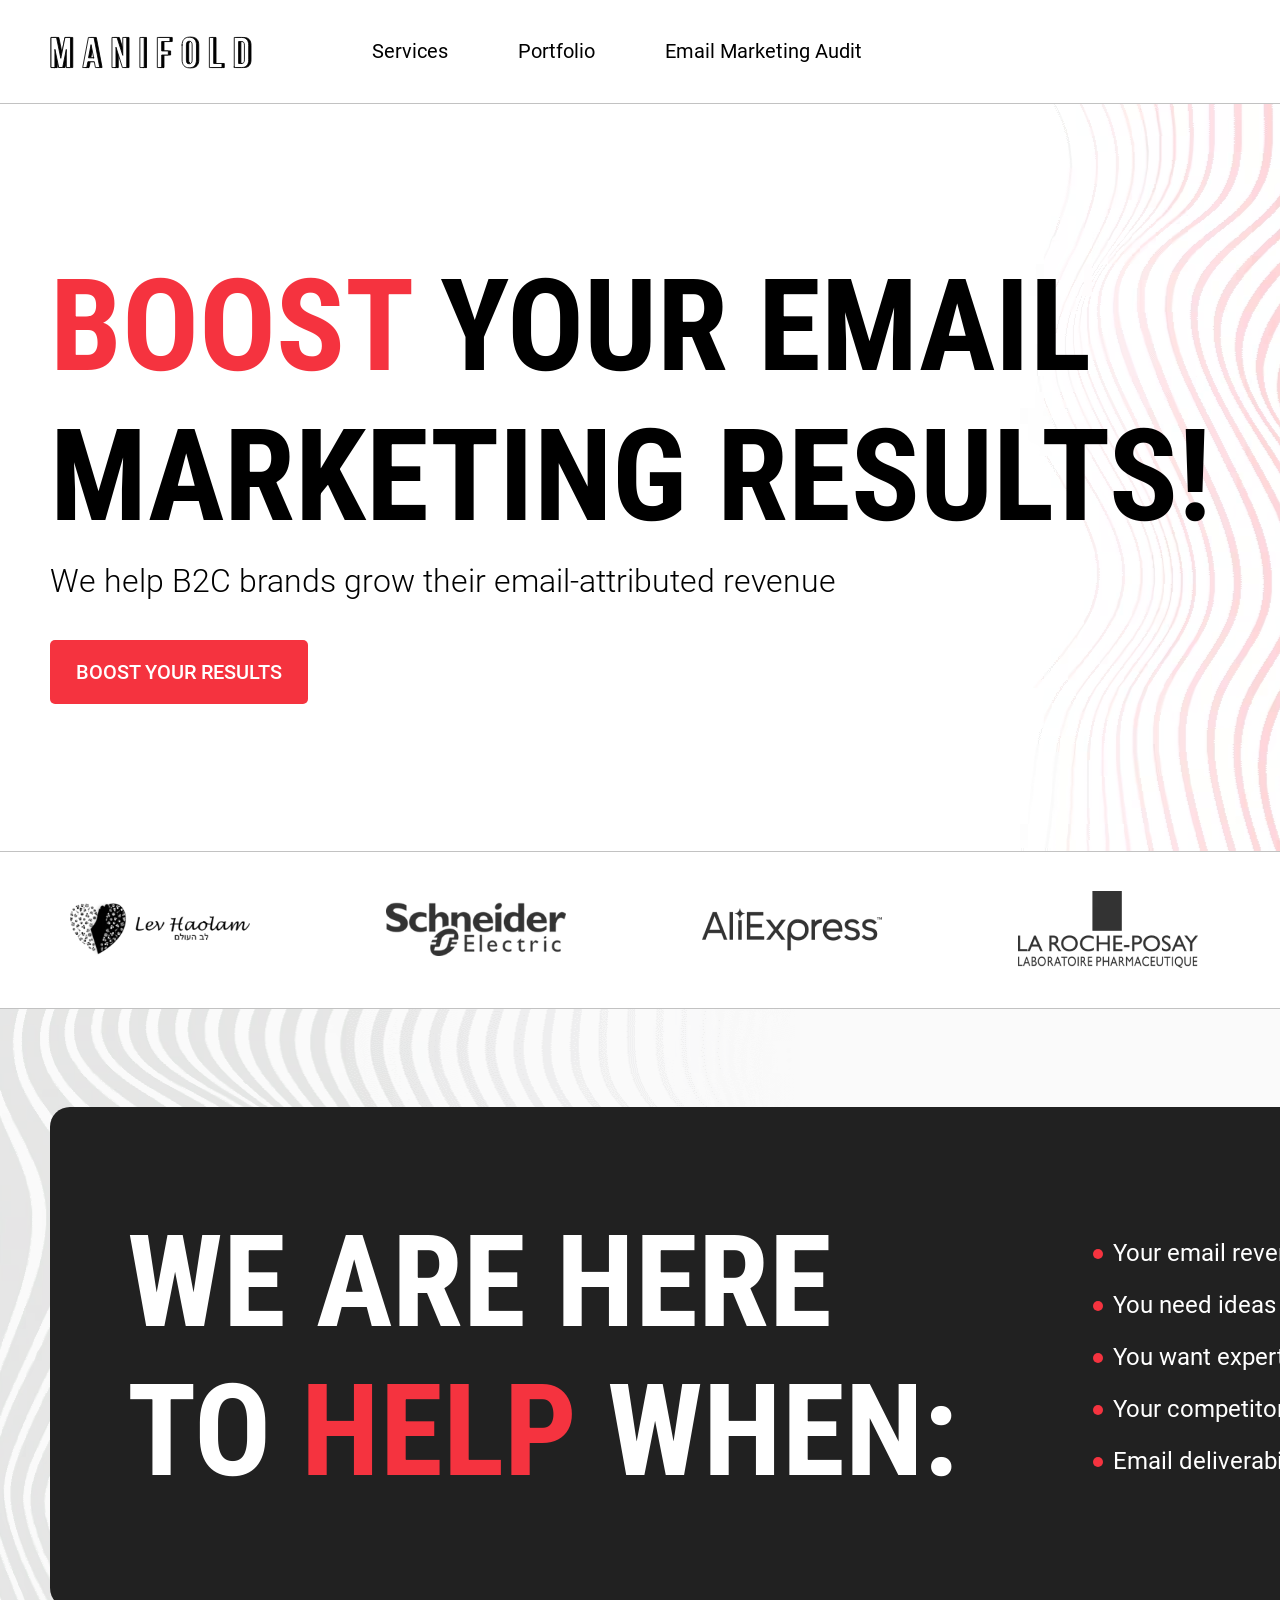
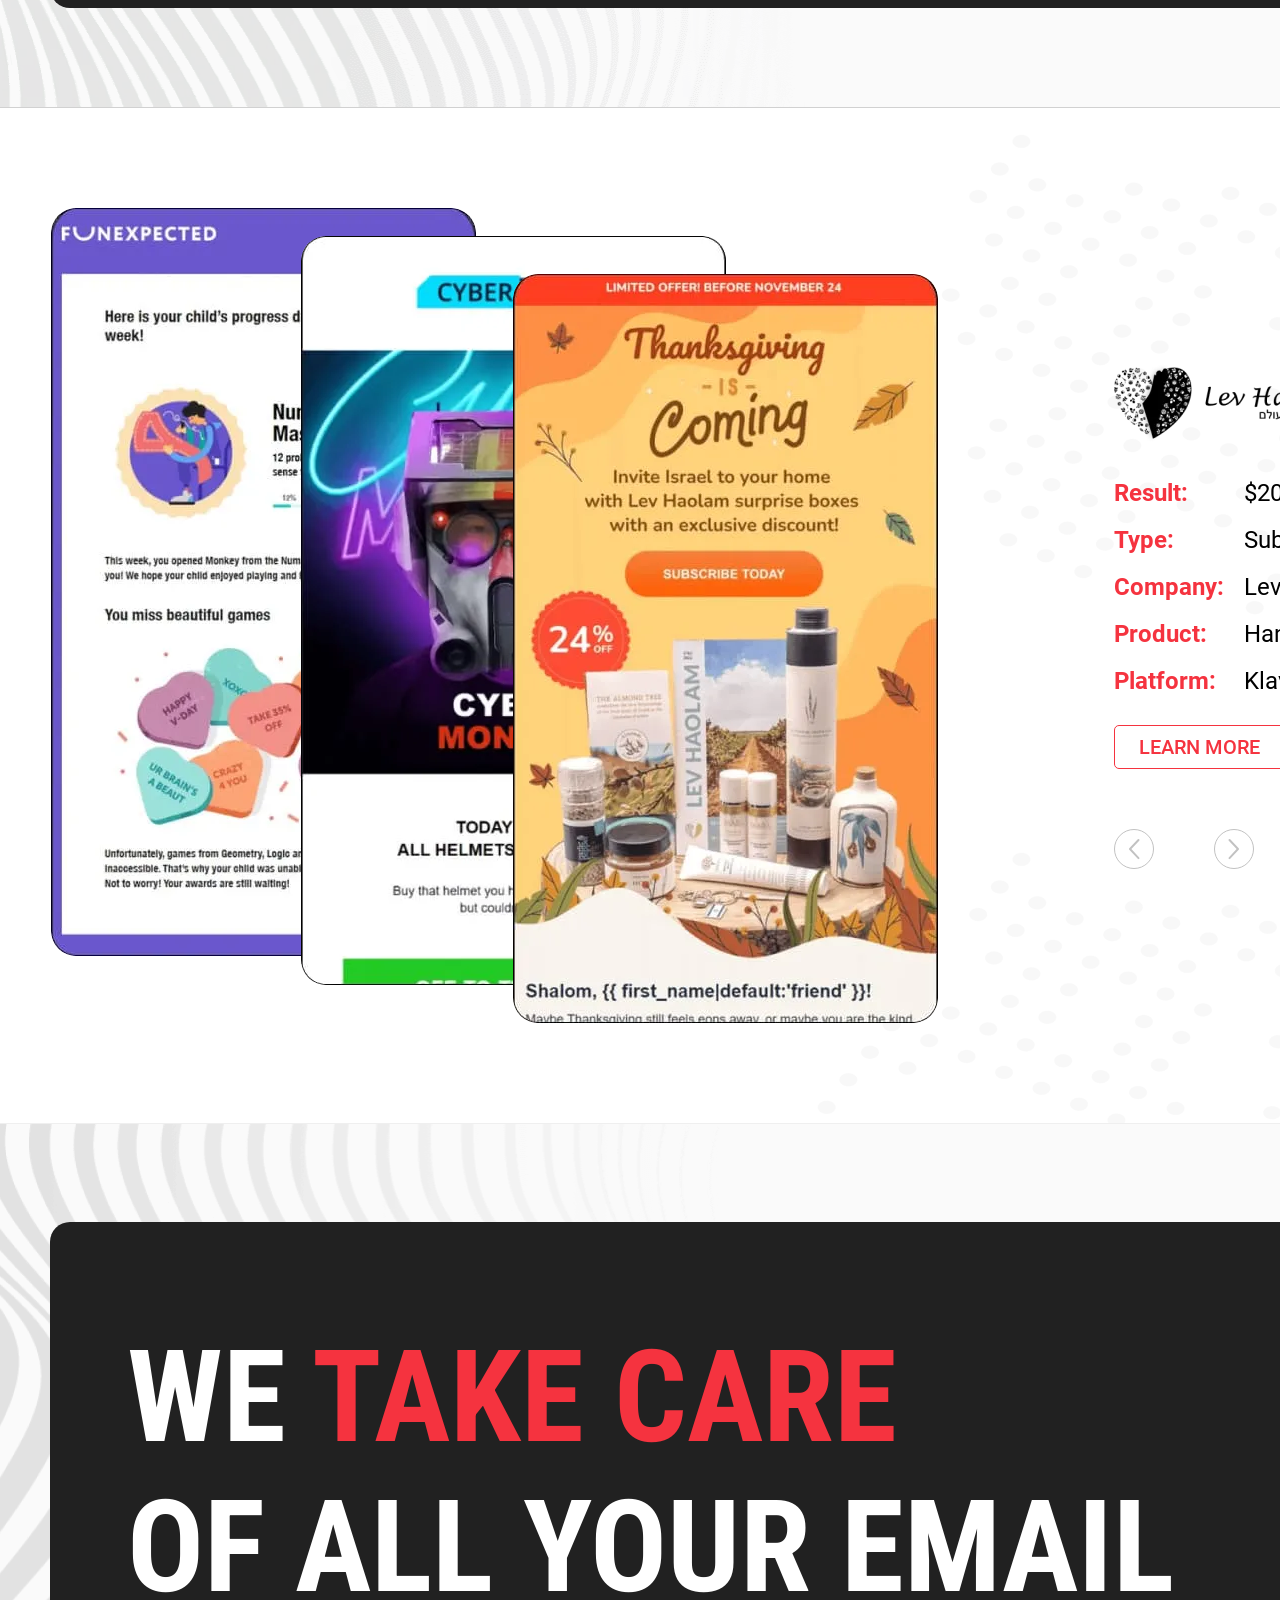
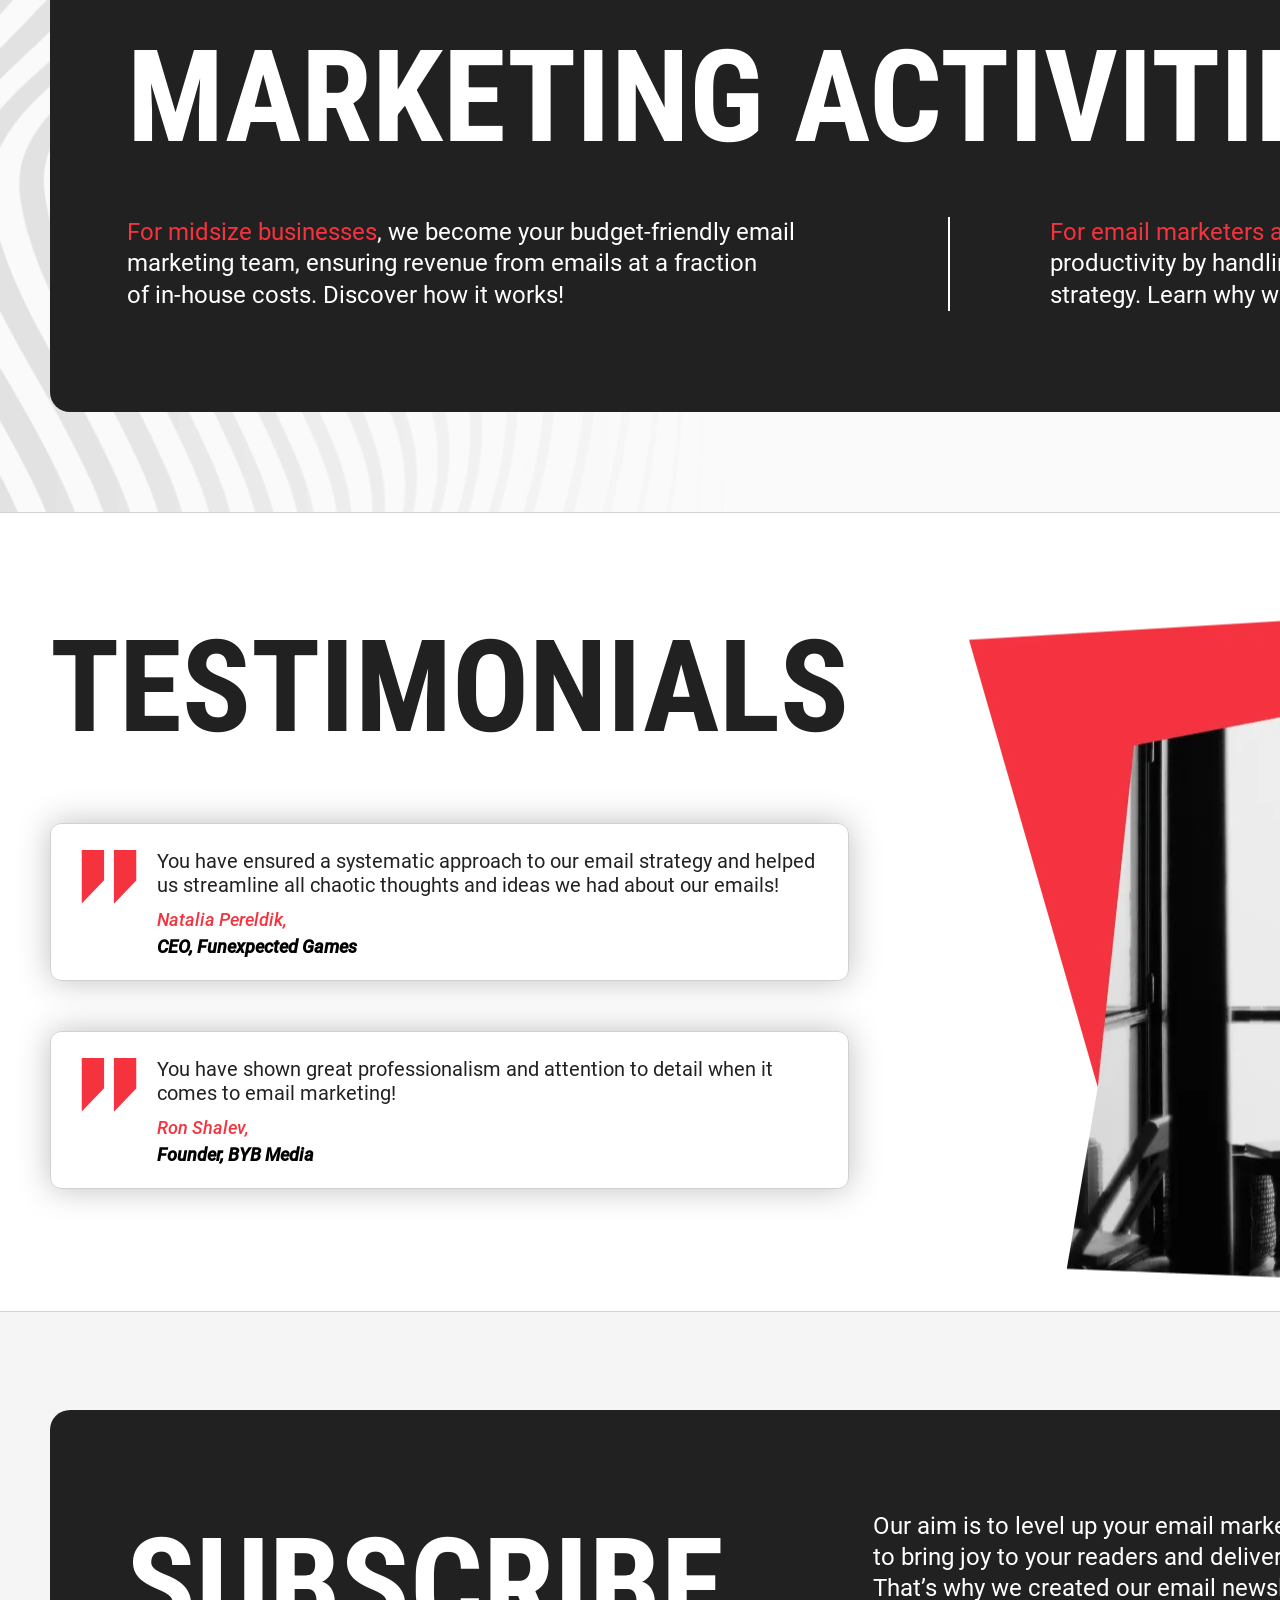
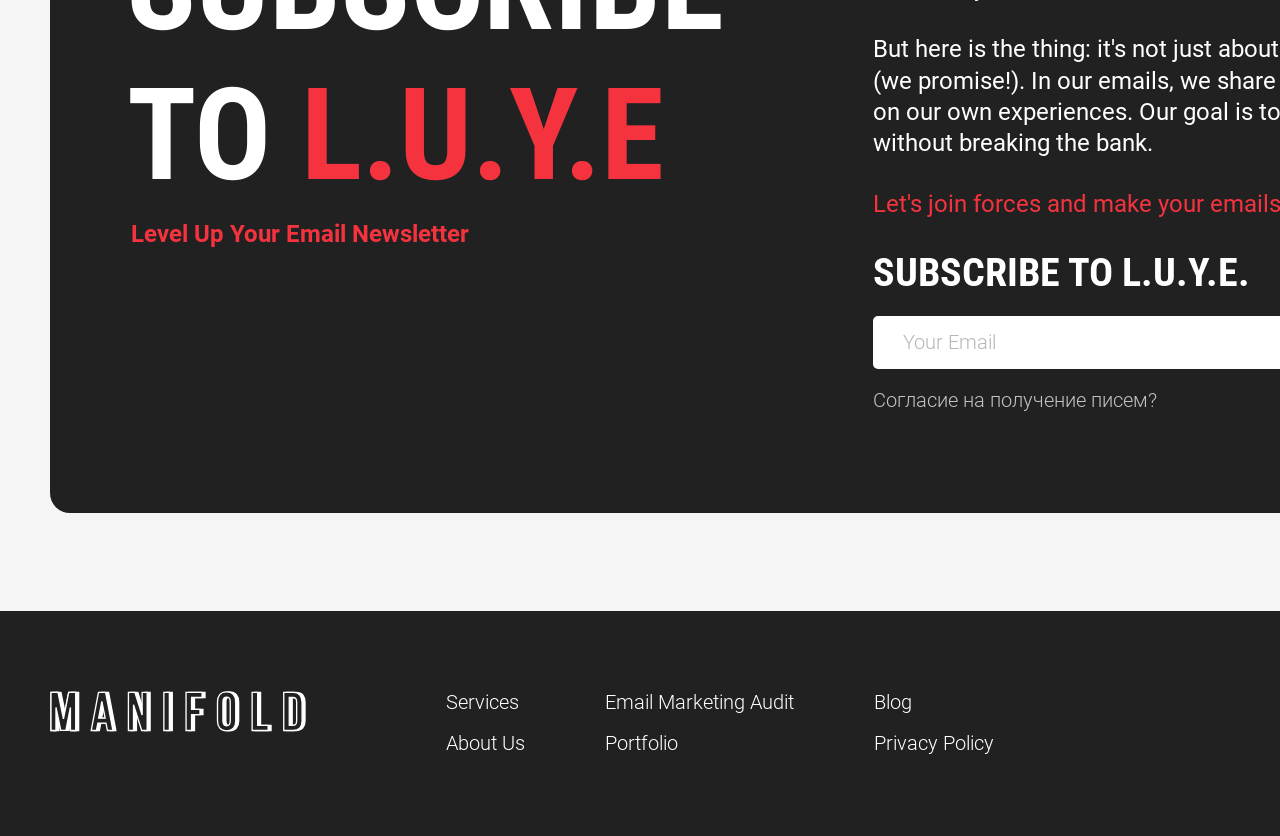
<file: index.html>
<!DOCTYPE html><html lang="en"><head><meta charset="UTF-8"><meta name="robots" content="noindex, nofollow"><meta name="viewport" content="width=device-width,initial-scale=1"><title>Manifold</title><link rel="stylesheet" href="./styles/main.min.css"></head><body><!-- header --><header class="header"><!-- header__top --><div class="header__top"><div class="header__container container"><a href="index.html" aria-current="page" class="header__logo logo"><img src="./img/logo.svg" alt="Manifold" width="202" height="33"> </a><!-- nav --><nav class="header__nav nav"><button class="nav__toggle" type="button"><span class="visually-hidden">Open nav</span></button><ul class="nav__list"><li><a href="#" class="nav__link">Services</a></li><li><a href="#" class="nav__link">Portfolio</a></li><li><a href="#" class="nav__link">Email Marketing Audit</a></li></ul></nav><!-- /nav --> <a href="#" class="header__top-button button">Contact us</a></div></div><!-- /header__top --><!-- header__bottom --><div class="header__bottom"><div class="container"><h1 class="header__title title"><span class="primary">Boost</span> your email marketing results!</h1><p class="header__subtitle">We help B2C brands grow their email-attributed revenue</p><a href="#" class="header__bottom-button button">Boost your results</a></div></div><!-- /header__bottom --></header><!-- /header --><!-- main --><main class="main"><!-- client --><section class="clients"><div class="clients__container container"><h2 class="visually-hidden">Clients</h2><ul class="clients__list"><li class="clients__item"><a href="#" class="clients__link"><picture><source srcset="img/clients/clients-1.webp" type="image/webp"><img loading="lazy" src="img/clients/clients-1.png" alt="clients-1" width="180" height="67"></picture></a></li><li class="clients__item"><a href="#" class="clients__link"><picture><source srcset="img/clients/clients-2.webp" type="image/webp"><img loading="lazy" src="img/clients/clients-2.png" alt="clients-2" width="180" height="53"></picture></a></li><li class="clients__item"><a href="#" class="clients__link"><picture><source srcset="img/clients/clients-3.webp" type="image/webp"><img loading="lazy" src="img/clients/clients-3.png" alt="clients-3" width="180" height="42"></picture></a></li><li class="clients__item"><a href="#" class="clients__link"><picture><source srcset="img/clients/clients-4.webp" type="image/webp"><img loading="lazy" src="img/clients/clients-4.png" alt="clients-4" width="180" height="77"></picture></a></li><li class="clients__item"><a href="#" class="clients__link"><picture><source srcset="img/clients/clients-5.webp" type="image/webp"><img loading="lazy" src="img/clients/clients-5.png" alt="clients-5" width="180" height="33"></picture></a></li><li class="clients__item"><a href="#" class="clients__link"><picture><source srcset="img/clients/clients-6.webp" type="image/webp"><img loading="lazy" src="img/clients/clients-6.png" alt="clients-6" width="180" height="54"></picture></a></li></ul></div></section><!-- /client --><!-- services --><section class="services section"><div class="services__container container container--dark"><h2 class="visually-hidden">Services</h2><p class="title">We are here to <span class="primary">help</span> when:</p><ul class="services__list list"><li>Your email revenue is 20% or less</li><li>You need ideas to grow your email channel</li><li>You want expert help with implementing strategies</li><li>Your competitors' emails outperform yours</li><li>Email deliverability became a problem</li></ul></div></section><!-- /services --><section class="results section"><div class="results__container container"><h2 class="visually-hidden">Results</h2><div class="results__slider-two slider-two"><ul class="slider-two__list slider-two__list-img"><li class="slider-two__item slider-two__item-img slider-two__item--active"><picture class="slider-two__item-picture"><source srcset="img/results/results-1.webp" type="image/webp"><img loading="lazy" src="img/results/results-1.jpg" alt="pic-1" width="425" height="749"></picture><picture class="slider-two__item-picture"><source srcset="img/results/results-2.webp" type="image/webp"><img loading="lazy" src="img/results/results-2.jpg" alt="pic-2" width="425" height="749"></picture><picture class="slider-two__item-picture"><source srcset="img/results/results-3.webp" type="image/webp"><img loading="lazy" src="img/results/results-3.jpg" alt="pic-3" width="425" height="749"></picture></li><li class="slider-two__item slider-two__item-img"><picture class="slider-two__item-picture"><source srcset="img/results/results-3.webp" type="image/webp"><img loading="lazy" src="img/results/results-3.jpg" alt="pic-3" width="425" height="749"></picture><picture class="slider-two__item-picture"><source srcset="img/results/results-2.webp" type="image/webp"><img loading="lazy" src="img/results/results-2.jpg" alt="pic-2" width="425" height="749"></picture><picture class="slider-two__item-picture"><source srcset="img/results/results-1.webp" type="image/webp"><img loading="lazy" src="img/results/results-1.jpg" alt="pic-1" width="425" height="749"></picture></li></ul><ul class="slider-two__list slider-two__list-content"><li class="slider-two__item slider-two__item-content slider-two__item--active"><a href="#" class="slider-two__link"><picture><source srcset="img/clients/clients-1.webp" type="image/webp"><img loading="lazy" src="img/clients/clients-1.png" alt="pic-1" width="250" height="93"></picture></a><dl class="slider-two__item-content-dl"><dt class="slider-two__item-content-dt">Result:</dt><dd class="slider-two__item-content-dd">$20K per email campaign</dd><dt class="slider-two__item-content-dt">Type:</dt><dd class="slider-two__item-content-dd">Subscription e-commerce</dd><dt class="slider-two__item-content-dt">Company:</dt><dd class="slider-two__item-content-dd">Lev Haolam</dd><dt class="slider-two__item-content-dt">Product:</dt><dd class="slider-two__item-content-dd">Handmade gifts from Israel</dd><dt class="slider-two__item-content-dt">Platform:</dt><dd class="slider-two__item-content-dd">Klaviyo</dd></dl><a href="#" class="slider-two__button button button--transparent">Learn more</a></li><li class="slider-two__item slider-two__item-content"><a href="#" class="slider-two__link"><picture><source srcset="img/clients/clients-2.webp" type="image/webp"><img loading="lazy" src="img/clients/clients-2.png" alt="pic-2" width="250" height="76"></picture></a><dl class="slider-two__item-content-dl"><dt class="slider-two__item-content-dt">Result:</dt><dd class="slider-two__item-content-dd">$20K per email campaign</dd><dt class="slider-two__item-content-dt">Type:</dt><dd class="slider-two__item-content-dd">Subscription e-commerce</dd><dt class="slider-two__item-content-dt">Company:</dt><dd class="slider-two__item-content-dd">Lev Haolam</dd><dt class="slider-two__item-content-dt">Product:</dt><dd class="slider-two__item-content-dd">Handmade gifts from Israel</dd><dt class="slider-two__item-content-dt">Platform:</dt><dd class="slider-two__item-content-dd">Klaviyo</dd></dl><a href="#" class="slider-two__button button button--transparent">Learn more</a></li></ul><div class="slider-two__pagination"><button type="button" class="slider-two__pagination-prev"><span class="visually-hidden">Prev</span></button> <button type="button" class="slider-two__pagination-next"><span class="visually-hidden">next</span></button></div></div></div></section><!-- providers --><section class="providers section"><div class="providers__container container container--dark"><h2 class="providers__title title">We <span class="primary">take care</span> <span class="db">of all your email</span> marketing activities</h2><ul class="providers__list list"><li>Planning</li><li>Design</li><li>Copywriting</li><li>Analytics</li><li>Deliverability</li><li>Automation</li></ul><div class="providers__footer"><p class="providers__footer-text"><span class="primary">For midsize businesses</span>, we become your budget-friendly email marketing team, ensuring revenue from emails at a fraction <span class="db">of in-house costs. Discover how it works!</span></p><p class="providers__footer-text"><span class="primary">For email marketers at larger companies</span>, we enhance your productivity by handling execution, allowing you to focus on strategy. Learn why we are your support, not your competition!</p></div></div></section><!-- /providers --><!-- reviews --><section class="reviews section"><div class="reviews__container container"><h2 class="reviews__title title">Testimonials</h2><blockquote class="reviews__blockquote"><p>You have ensured a systematic approach to our email strategy and helped us streamline all chaotic thoughts and ideas we had about our emails!</p><cite>Natalia Pereldik, <b>CEO, Funexpected Games</b></cite></blockquote><blockquote class="reviews__blockquote"><p>You have shown great professionalism and attention to detail when it comes to email marketing!</p><cite>Ron Shalev, <b>Founder, BYB Media</b></cite></blockquote></div></section><!-- /reviews --><!-- subscription --><section class="subscription section"><div class="subscription__container container container--dark"><h2 class="subscription__title title">Subscribe to <span class="primary">L.U.Y.E</span></h2><p class="subscription__subtitle">Level Up Your Email Newsletter</p><div class="subscription__content"><p>Our aim is to level up your email marketing to world-class standards. We want to&nbsp;bring joy to your readers and deliver excellent ROI for your business. That’s&nbsp;why&nbsp;we created our email newsletter.</p><p>But here is the thing: it's not just about us promoting our agency services (we&nbsp;promise!). In our emails, we share valuable advice and practical tips based on&nbsp;our own experiences. Our goal is to help you enhance your email marketing without breaking the bank.</p><p class="subscription__primary primary">Let's join forces and make your emails shine!</p><form action="#" class="subscription__form form"><h3 class="form__title">Subscribe to L.U.Y.E.</h3><label for="email" class="visually-hidden">Email</label><div class="form__inner"><input type="email" name="email" id="email" class="form__input" placeholder="Your Email" autocomplete="off"> <button type="submit" class="form__button button">Subscribe</button></div><p class="form__notes">Согласие на получение писем?</p></form></div></div></section><!-- /subscription --></main><!-- /main --><!-- footer --><footer class="footer"><div class="footer__container container"><a href="index.html" class="footer__logo logo"><img src="./img/logo-footer.svg" alt="Manifold" width="256" height="41"></a><ul class="footer__nav"><li><a href="#" class="footer__link">Services</a></li><li><a href="#" class="footer__link">Email Marketing Audit</a></li><li><a href="#" class="footer__link">Blog</a></li><li><a href="#" class="footer__link">About Us</a></li><li><a href="#" class="footer__link">Portfolio</a></li><li><a href="#" class="footer__link">Privacy Policy</a></li></ul><ul class="footer__social-list"><li><a href="#" class="footer__social-link footer__social-link--1"><span class="visually-hidden">Twitwe</span></a></li><li><a href="#" class="footer__social-link footer__social-link--2"><span class="visually-hidden">Linkedin</span></a></li><li><a href="#" class="footer__social-link footer__social-link--3"><span class="visually-hidden">Facebook</span></a></li></ul></div></footer><!-- /footer --></body></html>
</file>
<file: styles/main.min.css>
@font-face{font-weight:700;font-family:"Roboto";font-style:normal;src:url(../fonts/Roboto-Bold.woff2)format("woff2"),url(../fonts/Roboto-Bold.woff)format("woff");font-display:swap}@font-face{font-weight:400;font-family:"Roboto";font-style:italic;src:url(../fonts/Roboto-Italic.woff2)format("woff2"),url(../fonts/Roboto-Italic.woff)format("woff");font-display:swap}@font-face{font-weight:300;font-family:"Roboto";font-style:normal;src:url(../fonts/Roboto-Light.woff2)format("woff2"),url(../fonts/Roboto-Light.woff)format("woff");font-display:swap}@font-face{font-weight:500;font-family:"Roboto";font-style:normal;src:url(../fonts/Roboto-Medium.woff2)format("woff2"),url(../fonts/Roboto-Medium.woff)format("woff");font-display:swap}@font-face{font-weight:500;font-family:"Roboto";font-style:italic;src:url(../fonts/Roboto-MediumItalic.woff2)format("woff2"),url(../fonts/Roboto-MediumItalic.woff)format("woff");font-display:swap}@font-face{font-weight:400;font-family:"Roboto";font-style:normal;src:url(../fonts/Roboto-Regular.woff2)format("woff2"),url(../fonts/Roboto-Regular.woff)format("woff");font-display:swap}@font-face{font-weight:700;font-family:"Roboto Condensed";font-style:normal;src:url(../fonts/RobotoCondensed-Bold.woff2)format("woff2"),url(../fonts/RobotoCondensed-Bold.woff)format("woff");font-display:swap}html{height:100%}body{display:grid;grid-template-rows:auto 1fr auto;min-width:1900px;min-height:100%;margin:0;font-size:24px;font-family:"Roboto",Arial,Helvetica,sans-serif}img{max-width:100%;height:auto;object-fit:contain}.visually-hidden{position:absolute;width:0;height:0;margin:0;padding:0;overflow:hidden;border:0}.title{margin:0;font-weight:700;font-size:128px;line-height:1.17;font-family:"Roboto Condensed",sans-serif;text-transform:uppercase}.primary{color:#f5333f}.section{padding:98px 0}.container{box-sizing:border-box;max-width:1880px;margin:0 auto;padding-right:40px;padding-left:40px}.container--dark{max-width:1800px;padding:101px 77px;color:#fff;background-color:#212121;border-radius:20px}.list{display:grid;margin:0;padding:0;list-style-type:none}.list li{position:relative;padding-left:20px}.list li::before{content:"";position:absolute;top:10px;left:0;width:10px;height:10px;background-color:#f5333f;border-radius:50%}.clients__list img,.db,.logo img,.slider-two picture{display:block}.button{display:inline-block;padding:10px 25px;font-weight:500;font-size:20px;color:#fff;text-transform:uppercase;text-decoration:none;background-color:#f5333f;border:0;border-radius:5px;-webkit-appearance:none;appearance:none}.button:not(:disabled):hover{cursor:pointer;opacity:.8}.button:active{opacity:.4}.button--transparent{padding:9px 24px;color:#f5333f;background-color:transparent;border:1px solid #f5333f}.header__top{border-bottom:1px solid #c2c2c2}.header__top .container{display:flex;align-items:center;padding-top:30px;padding-bottom:29px}.header__bottom .container{padding:148px 650px 147px 40px}.header__logo{margin-right:120px}.header__top-button{margin-left:auto}.header__bottom{background-image:url(../img/waves-top.png);background-image:-webkit-image-set(url(../img/waves-top.avif)type("image/avif"),url(../img/waves-top.png));background-image:image-set(url(../img/waves-top.avif)type("image/avif"),url(../img/waves-top.png));background-repeat:no-repeat;background-position:right -165px center;background-size:auto 100%;border-bottom:1px solid #c2c2c2}.header__title{margin-bottom:10px;line-height:1.17}.header__subtitle{margin:0 0 40px;font-weight:300;font-size:32px}.header__bottom-button{padding:20px 26px}.logo{display:block;width:-moz-fit-content;width:fit-content}.logo:hover{opacity:.8}.logo:active{opacity:.4}.nav__toggle{display:none}.nav__list{display:flex;margin:-4px 0 0;padding:0;list-style-type:none;gap:70px}.nav__link{font-size:20px;color:inherit;text-decoration:none}.nav__link:hover{opacity:.8}.nav__link:active{opacity:.4}.clients{border-bottom:1px solid #c2c2c2}.clients__container{padding-top:39px;padding-bottom:40px}.clients__container>*{margin-top:0}.clients__container>:last-child{margin-bottom:0}.clients__list{display:grid;grid-template-columns:repeat(auto-fit,180px);align-items:center;padding:0 20px;list-style-type:none;gap:68px 136px}.clients__link:hover{opacity:.8}.clients__link:active{opacity:.4}.services{padding-bottom:99px;background-color:#fafafa;background-image:url(../img/waves.png);background-image:-webkit-image-set(url(../img/waves.avif)type("image/avif"),url(../img/waves.png));background-image:image-set(url(../img/waves.avif)type("image/avif"),url(../img/waves.png));background-repeat:no-repeat;background-position:left -6px center;background-size:auto 100%;border-bottom:1px solid #d1d1d1}.services__container{display:grid;align-items:center;grid-template-columns:850px auto;gap:116px}.services__list{gap:24px}.results{padding-bottom:100px;padding-left:2px;background-image:url(../img/points.png);background-position:center top;border-bottom:1px solid #efefef}.results__container{padding-top:2px}.slider-two{display:grid;grid-template-columns:887px auto;grid-template-rows:auto 1fr;gap:0 176px}.slider-two__list{display:flex;margin:0;padding:0;list-style-type:none}.slider-two__item:not(.slider-two__item--active){display:none}.slider-two__list-img{grid-row-end:-1;grid-row-start:1}.slider-two__item-img{display:grid;grid-template-columns:250px 175px 37px 215px 210px;grid-template-rows:28px 38px 682px 29px 38px}.slider-two__item-img .slider-two__item-picture{display:block;overflow:hidden;border-radius:25px}.slider-two__item-img .slider-two__item-picture:nth-child(1){grid-column-end:3;grid-column-start:1;grid-row-end:4;grid-row-start:1}.slider-two__item-img .slider-two__item-picture:nth-child(2){grid-column-end:5;grid-column-start:2;grid-row-end:5;grid-row-start:2}.slider-two__item-img .slider-two__item-picture:nth-child(3){grid-column-end:-1;grid-column-start:4;grid-row-end:-1;grid-row-start:3}.slider-two__list-content{margin-top:149px}.slider-two__item-content .slider-two__item-picture{display:block;margin-bottom:30px}.slider-two__item-content-dl{display:grid;grid-template-columns:110px auto;margin:23px 0 30px;gap:19px 20px}.slider-two__item-content-dt{font-weight:700;color:#f5333f}.slider-two__item-content-dd{margin:0}.slider-two__pagination{display:flex;grid-column-start:2;grid-row-start:2;margin-top:60px;gap:60px}.slider-two__pagination-next,.slider-two__pagination-prev{display:block;width:40px;height:40px;background-color:transparent;background-image:url(../img/arrow-left.svg);background-repeat:no-repeat;background-position:center;border:1px solid #c2c2c2;border-radius:50%}.slider-two__pagination-next{transform:scale(-1,1)}.slider-two__pagination-next:hover,.slider-two__pagination-prev:hover{cursor:pointer;opacity:.8}.slider-two__pagination-next:active,.slider-two__pagination-prev:active{opacity:.4}.slider-two__link:hover{opacity:.8}.slider-two__link:active{opacity:.4}.providers{padding-bottom:100px;background-color:#fafafa;background-image:url(../img/waves-1.png);background-repeat:no-repeat;background-position:left -7px center;background-size:contain;border-bottom:1px solid #d1d1d1}.providers__container{display:grid;align-items:center;grid-template-columns:1270px 1fr;gap:45px 91px}.providers__list{gap:28px}.providers__footer{display:flex;grid-column-end:-1;grid-column-start:1}.providers__footer-text{box-sizing:border-box;width:50%;margin:0;line-height:130%}.providers__footer-text:nth-child(odd){padding-right:100px}.providers__footer-text:nth-child(odd):not(:last-child){border-right:2px solid #fff}.providers__footer-text:nth-child(even){padding-left:100px}.reviews{position:relative;min-height:606px;padding-top:94px;overflow:hidden;font-size:20px;color:#212121}.reviews::after{content:"";position:absolute;top:calc(50% + 38px);left:51%;width:1435px;height:745px;background-image:url(../img/reviews.png);background-image:-webkit-image-set(url(../img/reviews.webp)1x type("image/webp"),url(../img/reviews-2x.webp)2x type("image/webp"),url(../img/reviews.png)1x,url(../img/reviews-2x.png)2x);background-image:image-set(url(../img/reviews.webp)1x type("image/webp"),url(../img/reviews-2x.webp)2x type("image/webp"),url(../img/reviews.png)1x,url(../img/reviews-2x.png)2x);background-repeat:no-repeat;background-position:center;background-size:contain;transform:translateY(-50%)}.reviews__container{padding-top:6px}.reviews cite{font-weight:500;font-size:18px;color:#f5333f;font-style:italic}.reviews b{display:block;margin-top:5px;font-weight:700;color:#000}.reviews p{margin:0 0 10px;line-height:1.2}.reviews__title{max-width:50%;margin-bottom:60px}.reviews__blockquote{box-sizing:border-box;width:799px;margin:0;padding:25px 30px 23px 106px;background-image:url(../img/blockquote.svg);background-repeat:no-repeat;background-position:30px 25px;background-size:56px 55px;border:1px solid #d1d1d1;border-radius:11px;box-shadow:0 0 33px rgba(0,0,0,.25)}.reviews__blockquote:not(:last-child){margin-bottom:50px}.subscription{background-color:#f5f5f5;border-top:1px solid #d1d1d1}.subscription__container{display:grid;grid-template-columns:746px 1fr;grid-template-rows:auto 1fr;padding-bottom:97px}.subscription__title{margin:0 0 10px}.subscription__subtitle{grid-column-start:1;margin:0;font-weight:700;color:#f5333f;text-indent:4px}.subscription__content{grid-column-start:2;grid-row-end:3;grid-row-start:1;line-height:130%}.subscription__content p{margin:0}.subscription__content p:not(:last-child){margin-bottom:30px}.subscription__form{padding-top:7px}.form__title{margin:0 0 27px;font-weight:700;font-size:40px;font-family:"Roboto Condensed",sans-serif;text-transform:uppercase}.form__inner{display:flex}.form__inner:not(:last-child){margin-bottom:16px}.form__input{display:block;box-sizing:border-box;width:100%;height:53px;padding:15px 30px;font-weight:300;font-size:20px;font-family:inherit;background-color:#fff;border:0;border-radius:5px 0 0 5px}.form__input:not(:disabled):hover{opacity:.8}.form__input::placeholder{color:#b6b6b6;opacity:1}.form__button{padding:14px 30px;letter-spacing:-1px;border-radius:0 5px 5px 0}.form__notes{margin:0;font-weight:300;font-size:20px;color:#c2c2c2}.footer{color:#fff;background-color:#212121}.footer__container{display:flex;align-items:flex-start;padding-top:80px;padding-bottom:80px}.footer__logo{margin-right:140px}.footer__nav{display:grid;grid-template-columns:repeat(3,auto);margin:-4px 0 0;padding:0;list-style-type:none;gap:13px 80px}.footer__link{font-weight:300;font-size:20px;color:#fff;text-decoration:none}.footer__link:hover{opacity:.8}.footer__link:active{opacity:.4}.footer__social-list{display:flex;flex-wrap:wrap;margin:0 0 0 auto;padding:0;list-style-type:none;gap:40px}.footer__social-link{position:relative;display:block;width:40px;height:40px;border-radius:50%}.footer__social-link:hover{opacity:.8}.footer__social-link:active{opacity:.4}.footer__social-link::before{content:"";position:absolute;top:0;left:0;width:100%;height:100%;background-repeat:no-repeat;background-position:center}.footer__social-link--1::before{background-image:url(../img/social/twiter.svg)}.footer__social-link--2::before{background-image:url(../img/social/linkedin.svg)}.footer__social-link--3::before{background-image:url(../img/social/facebook.svg)}
/*# sourceMappingURL=main.min.css.map */
</file>
